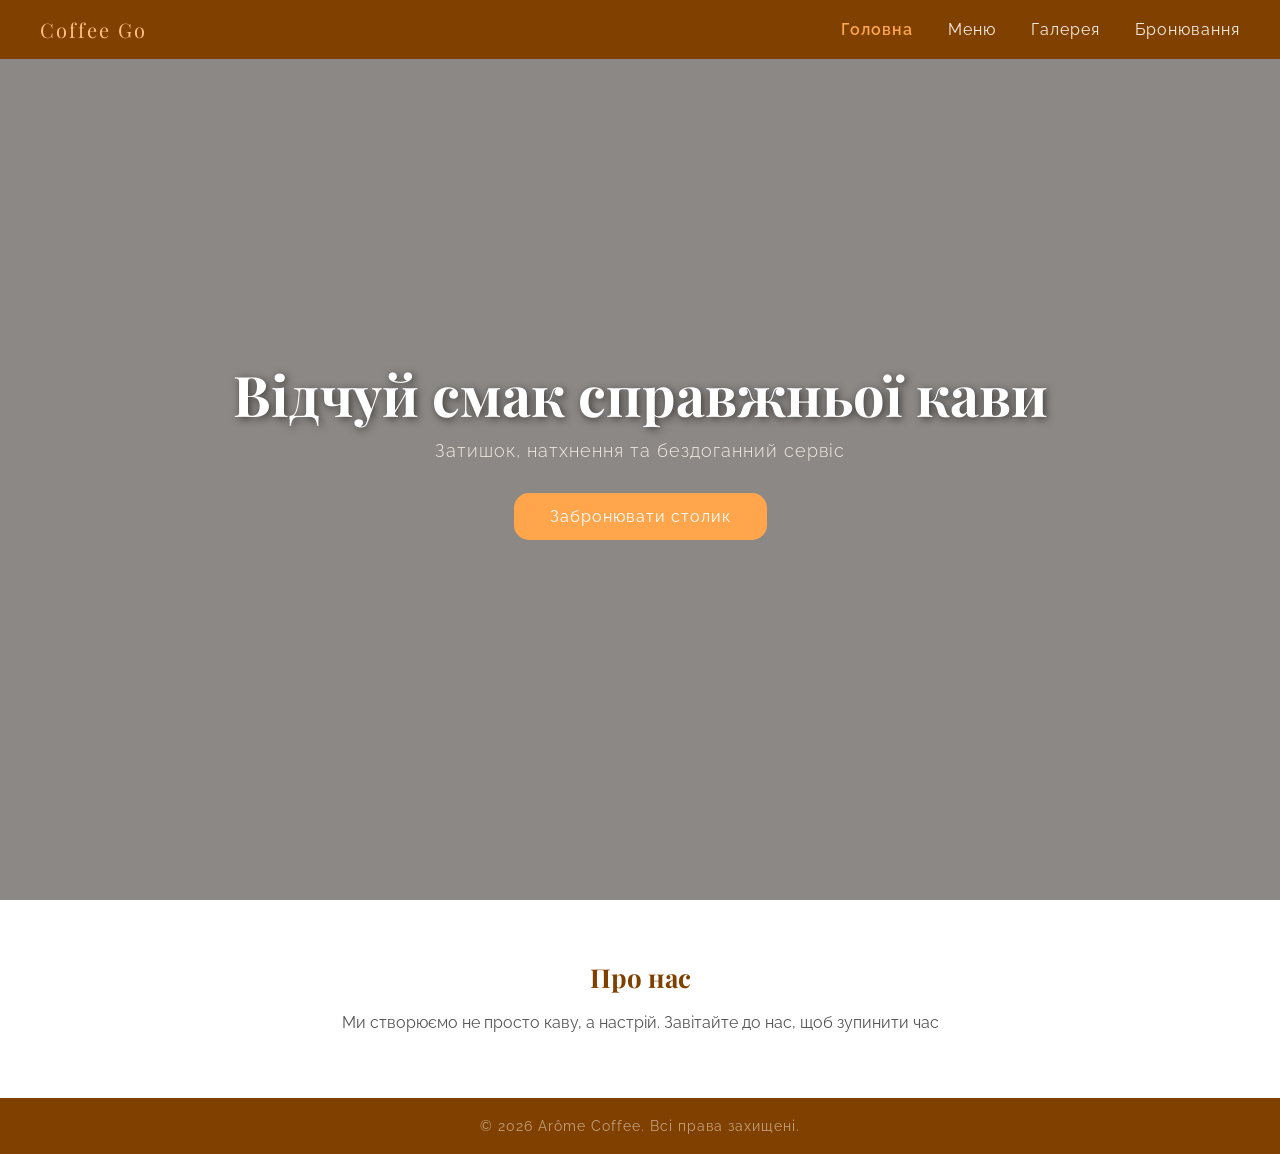
<file: index.html>
<!DOCTYPE html>
<html lang="uk">
<head>
    <meta charset="UTF-8">
    <meta name="viewport" content="width=device-width, initial-scale=1.0">
    <title>Coffee Go — Головна</title>
    <link rel="preconnect" href="https://fonts.googleapis.com">
    <link href="https://fonts.googleapis.com/css2?family=Playfair+Display:wght@400;700&family=Raleway:wght@300;400;600&display=swap" rel="stylesheet">
    <link rel="stylesheet" href="style.css">
</head>
<body>

    <nav>
        <div class="logo">Coffee Go</div>
        <ul class="nav-links">
            <li><a href="index.html" class="active">Головна</a></li>
            <li><a href="menu.html">Меню</a></li>
            <li><a href="gallery.html">Галерея</a></li>
            <li><a href="form.html">Бронювання</a></li>
        </ul>
    </nav>

    <section id="home">
        <h1>Відчуй смак справжньої кави</h1>
        <p>Затишок, натхнення та бездоганний сервіс</p>
        <a href="form.html" class="btn">Забронювати столик</a>
    </section>

    <div class="about-strip">
        <h2>Про нас</h2>
        <p>Ми створюємо не просто каву, а настрій. Завітайте до нас, щоб зупинити час</p>
    </div>

    <footer>
        © 2026 Arôme Coffee. Всі права захищені.
    </footer>

</body>
</html>
</file>
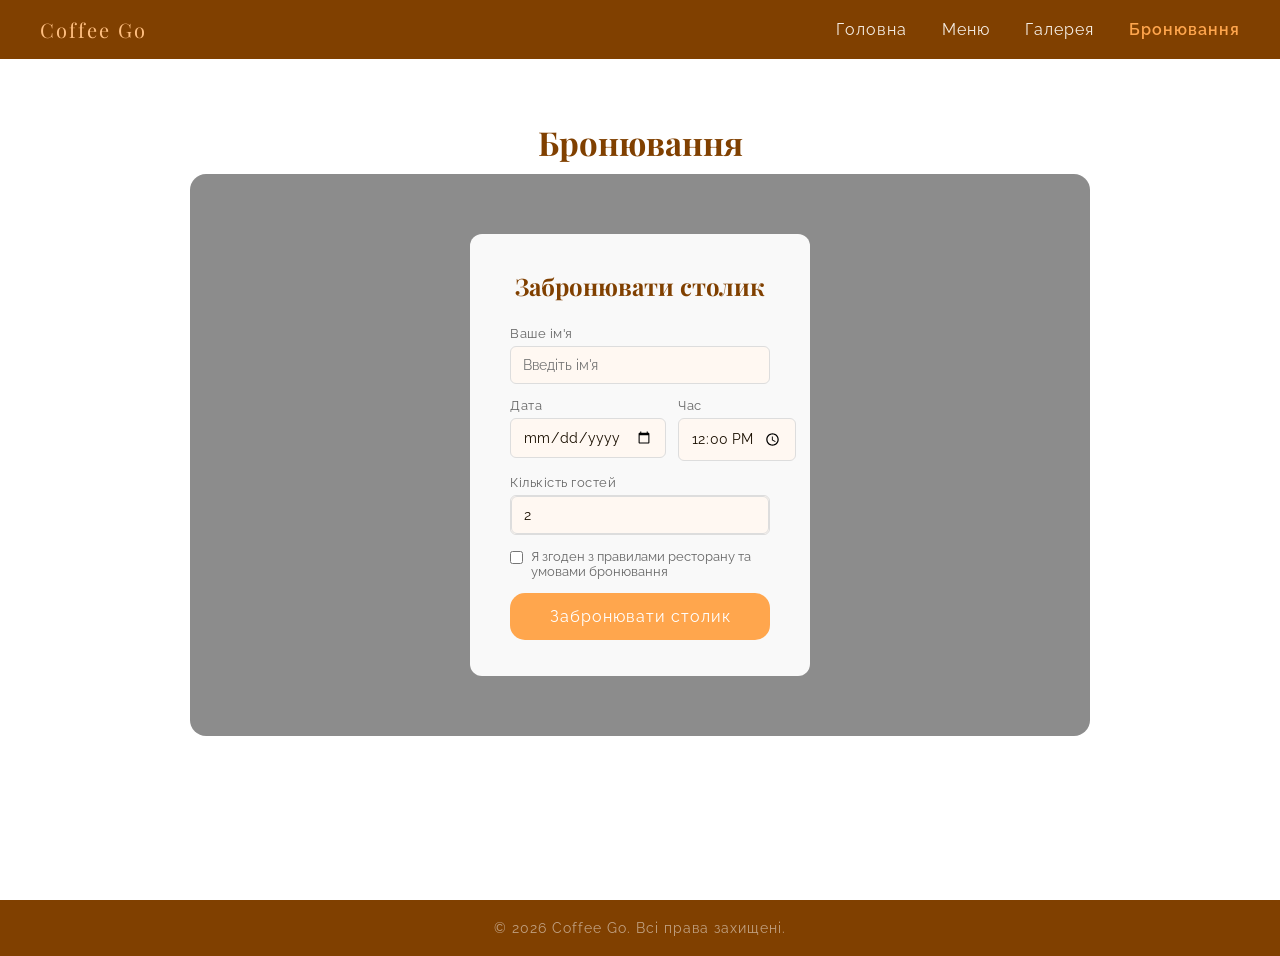
<file: form.html>
<!DOCTYPE html>
<html lang="uk">
<head>
    <meta charset="UTF-8">
    <meta name="viewport" content="width=device-width, initial-scale=1.0">
    <title>Coffee Go — Бронювання</title>
    <link rel="preconnect" href="https://fonts.googleapis.com">
    <link href="https://fonts.googleapis.com/css2?family=Playfair+Display:wght@400;700&family=Raleway:wght@300;400;600&display=swap" rel="stylesheet">
    <link rel="stylesheet" href="style.css">
</head>
<body>

    <nav>
        <div class="logo">Coffee Go</div>
        <ul class="nav-links">
            <li><a href="index.html">Головна</a></li>
            <li><a href="menu.html">Меню</a></li>
            <li><a href="gallery.html">Галерея</a></li>
            <li><a href="form.html" class="active">Бронювання</a></li>
        </ul>
    </nav>

    <section id="booking">
        <h2 class="section-title">Бронювання</h2>
        <div class="booking-wrap">
            <div class="booking-bg"></div>
            <div class="booking-form-box">
                <h2>Забронювати столик</h2>

                <div class="form-group" style="margin-bottom:14px">
                    <label>Ваше ім'я</label>
                    <input type="text" placeholder="Введіть ім'я">
                </div>

                <div class="form-row">
                    <div class="form-group">
                        <label>Дата</label>
                        <input type="date">
                    </div>
                    <div class="form-group">
                        <label>Час</label>
                        <input type="time" value="12:00">
                    </div>
                </div>

                <div class="form-group" style="margin-bottom:14px">
                    <label>Кількість гостей</label>
                    <div class="counter">
                        <input type="number" value="2" min="1" max="10">
                    </div>
                </div>

                <div class="form-check">
                    <input type="checkbox" id="agreeCheck">
                    <label for="agreeCheck">Я згоден з правилами ресторану та умовами бронювання</label>
                </div>

                <button class="btn btn-full" onclick="handleBooking()">Забронювати столик</button>
                <p class="success-msg" id="successMsg">✅ Ваш столик заброньовано! Чекаємо вас!</p>
            </div>
        </div>
    </section>

    <footer>
        © 2026 Coffee Go. Всі права захищені.
    </footer>
</body>
</html>
</file>
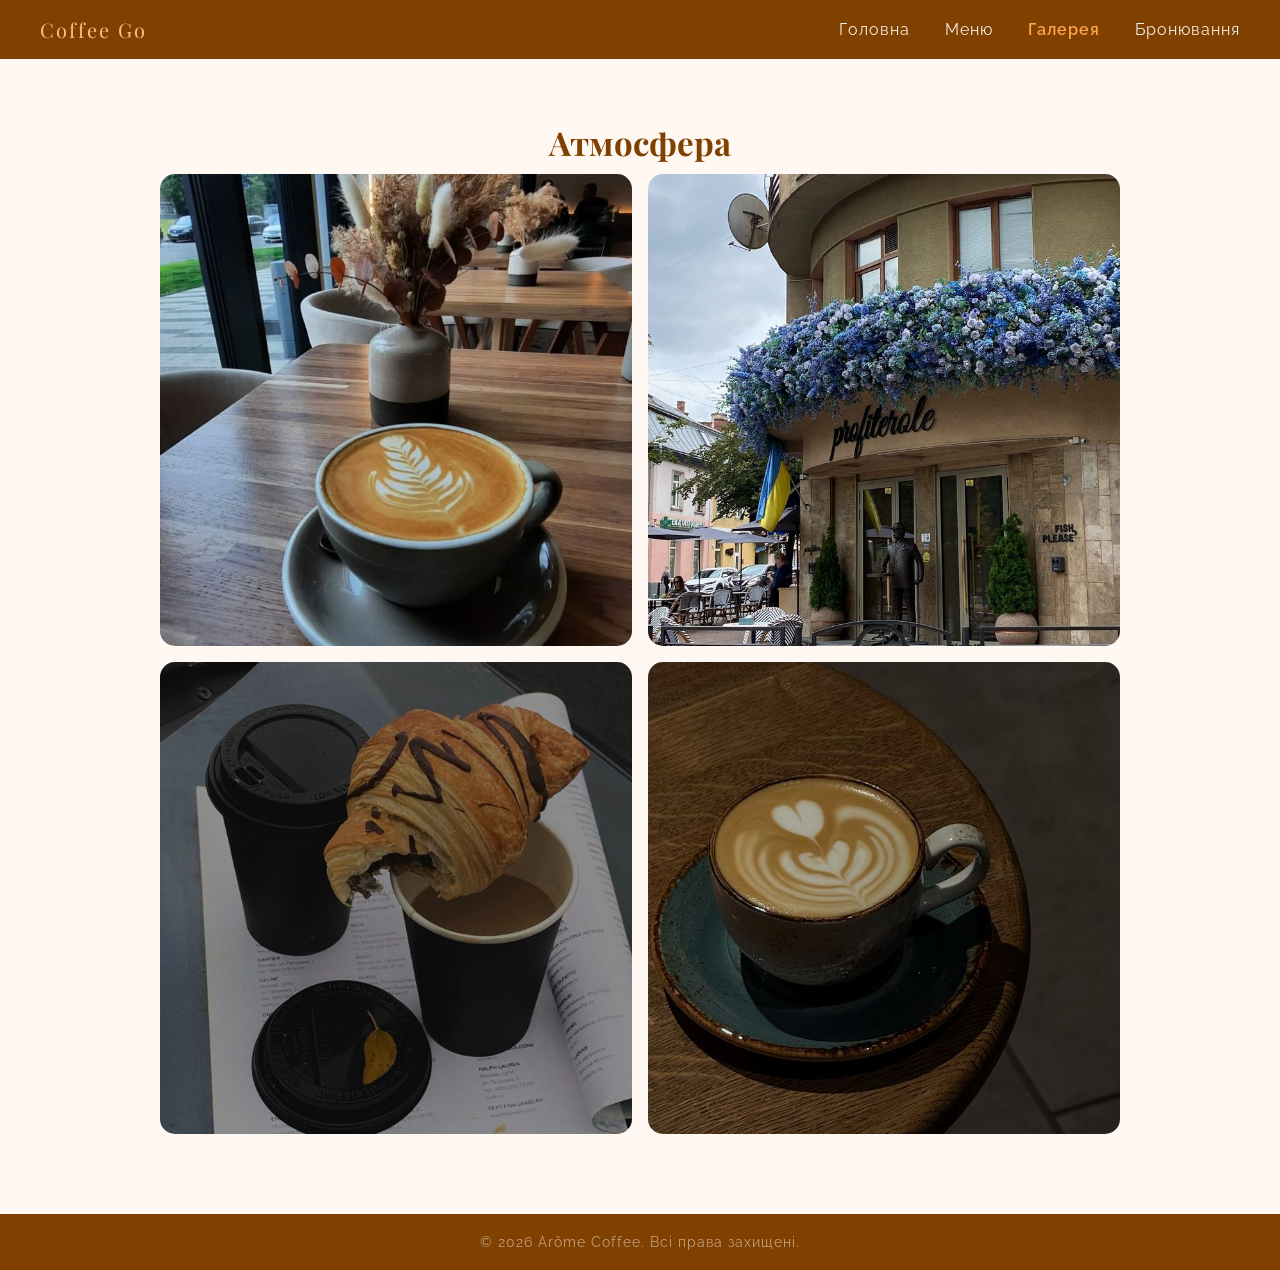
<file: gallery.html>
<!DOCTYPE html>
<html lang="uk">
<head>
    <meta charset="UTF-8">
    <meta name="viewport" content="width=device-width, initial-scale=1.0">
    <title>Coffee Go — Галерея</title>
    <link rel="preconnect" href="https://fonts.googleapis.com">
    <link href="https://fonts.googleapis.com/css2?family=Playfair+Display:wght@400;700&family=Raleway:wght@300;400;600&display=swap" rel="stylesheet">
    <link rel="stylesheet" href="style.css">
</head>
<body>

    <nav>
        <div class="logo">Coffee Go</div>
        <ul class="nav-links">
            <li><a href="index.html">Головна</a></li>
            <li><a href="menu.html">Меню</a></li>
            <li><a href="gallery.html" class="active">Галерея</a></li>
            <li><a href="form.html">Бронювання</a></li>
        </ul>
    </nav>

    <section id="gallery">
        <h2 class="section-title">Атмосфера</h2>
        <div class="gallery-grid">
            <img src="img/Кава1.jpg" alt="Кава 1">
            <img src="img/Кава2.jpg" alt="Кава 2">
            <img src="img/Кава3.jpg" alt="Кава 3">
            <img src="img/Кава4.jpg" alt="Кава 4">
        </div>
    </section>

    <footer>
        © 2026 Arôme Coffee. Всі права захищені.
    </footer>

</body>
</html>
</file>
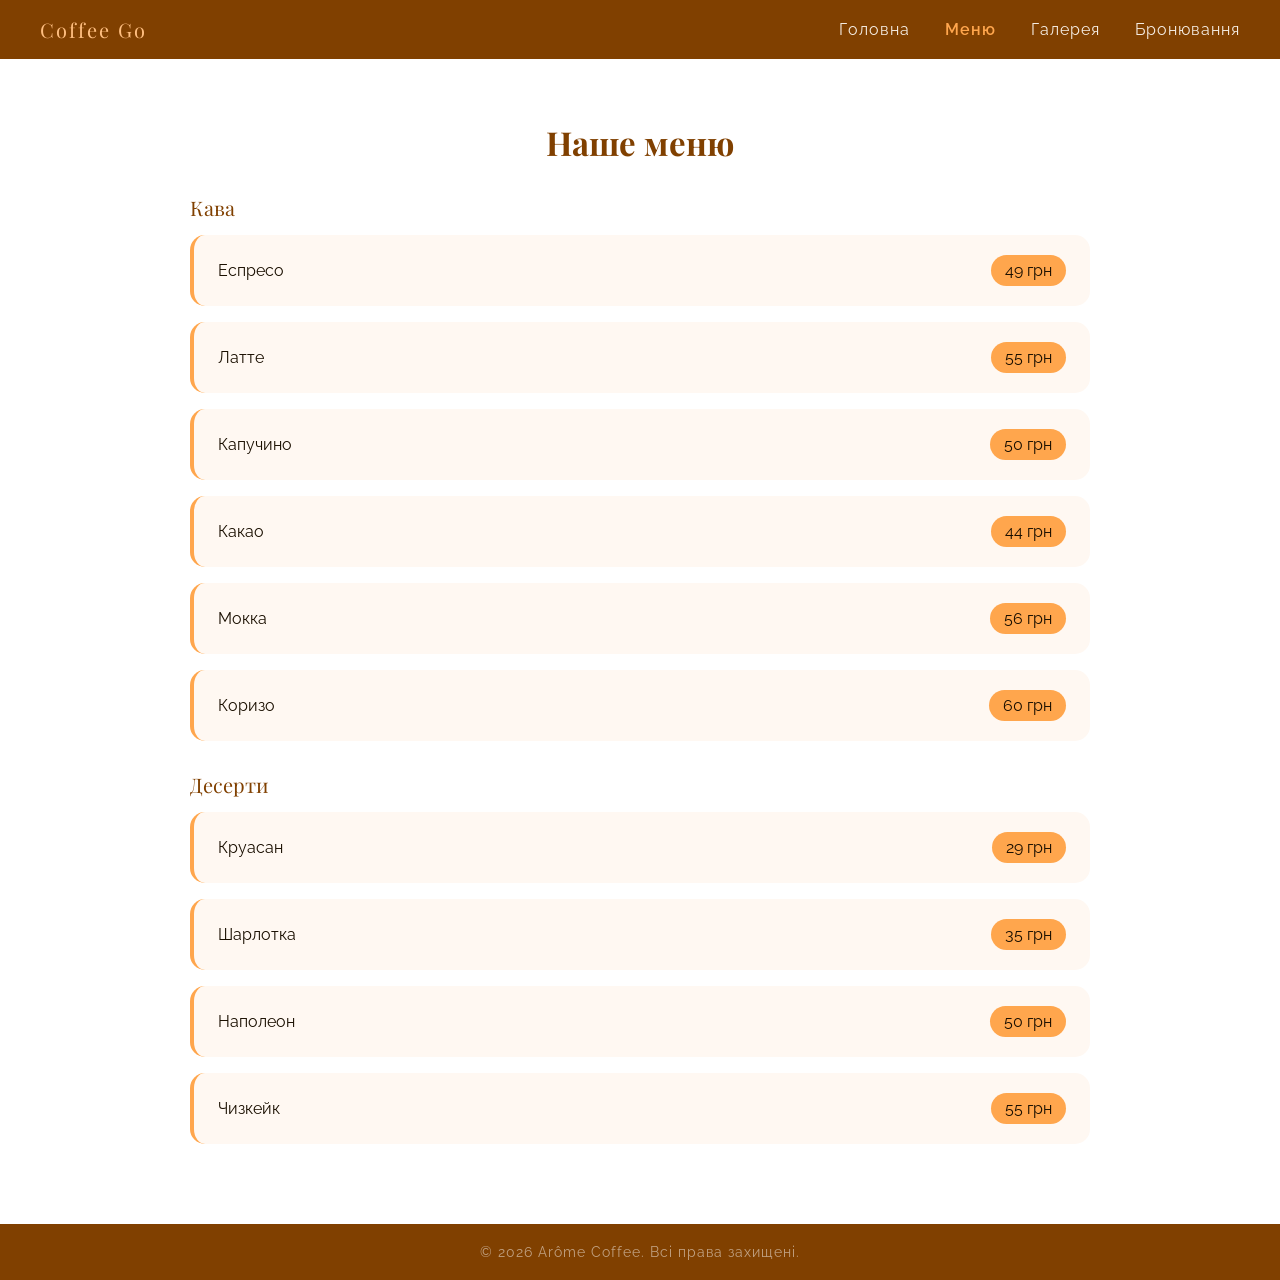
<file: menu.html>
<!DOCTYPE html>
<html lang="uk">
<head>
    <meta charset="UTF-8">
    <meta name="viewport" content="width=device-width, initial-scale=1.0">
    <title>Coffee Go — Меню</title>
    <link rel="preconnect" href="https://fonts.googleapis.com">
    <link href="https://fonts.googleapis.com/css2?family=Playfair+Display:wght@400;700&family=Raleway:wght@300;400;600&display=swap" rel="stylesheet">
    <link rel="stylesheet" href="style.css">
</head>
<body>

    <nav>
        <div class="logo">Coffee Go</div>
        <ul class="nav-links">
            <li><a href="index.html">Головна</a></li>
            <li><a href="menu.html" class="active">Меню</a></li>
            <li><a href="gallery.html">Галерея</a></li>
            <li><a href="form.html">Бронювання</a></li>
        </ul>
    </nav>

    <section id="menu">
        <h2 class="section-title">Наше меню</h2>

        <p class="category-title">Кава</p>
        <div class="menu-grid">
            <div class="menu-item"><span>Еспресо</span><span class="menu-price">49 грн</span></div>
            <div class="menu-item"><span>Латте</span><span class="menu-price">55 грн</span></div>
            <div class="menu-item"><span>Капучино</span><span class="menu-price">50 грн</span></div>
            <div class="menu-item"><span>Какао</span><span class="menu-price">44 грн</span></div>
            <div class="menu-item"><span>Мокка</span><span class="menu-price">56 грн</span></div>
            <div class="menu-item"><span>Коризо</span><span class="menu-price">60 грн</span></div>
        </div>

        <p class="category-title">Десерти</p>
        <div class="menu-grid">
            <div class="menu-item"><span>Круасан</span><span class="menu-price">29 грн</span></div>
            <div class="menu-item"><span>Шарлотка</span><span class="menu-price">35 грн</span></div>
            <div class="menu-item"><span>Наполеон</span><span class="menu-price">50 грн</span></div>
            <div class="menu-item"><span>Чизкейк</span><span class="menu-price">55 грн</span></div>
        </div>
    </section>

    <footer>
        © 2026 Arôme Coffee. Всі права захищені.
    </footer>

</body>
</html>
</file>
<file: style.css>
:root {
  --color-dark:   #804000;
  --color-mid:    #ffa64d;
  --color-light:  #ffbf80;
  --color-accent: #4d2600;
  --color-bg:     #fff8f2;
  --white:        #ffffff;
  --text-dark:    #1a0f00;
  --text-light:   #f5ede3;
  --radius:       15px;
}

* { margin: 0; padding: 0; box-sizing: border-box; }

body {
  font-family: 'Raleway', sans-serif;
  background: var(--color-bg);
  color: var(--text-dark);
  scroll-behavior: smooth;
}

/* ── NAV ── */
nav {
  position: fixed;
  top: 0; left: 0; right: 0;
  background: var(--color-dark);
  display: flex;
  align-items: center;
  justify-content: space-between;
  padding: 16px 40px;
  z-index: 1000;
}

.logo {
  font-family: 'Playfair Display', serif;
  color: var(--color-light);
  letter-spacing: 2px;
  font-size: 20px;
}

.nav-links {
  display: flex;
  gap: 35px;
  list-style: none;
}

.nav-links a {
  color: var(--text-light);
  text-decoration: none;
  font-size: 16px;
  letter-spacing: 1px;
  transition: color 0.3s;
}
.nav-links a:hover  { color: var(--color-light); }
.nav-links a.active { color: var(--color-mid); font-weight: 600; }

/* ── HOME ── */
#home {
  display: flex;
  flex-direction: column;
  align-items: center;
  justify-content: center;
  min-height: 100vh;
  text-align: center;
  color: var(--white);
  background:
    linear-gradient(rgba(0,0,0,0.45), rgba(0,0,0,0.45)),
    url(https://wallpaper.forfun.com/fetch/dd/dd405d73cc0cc8228e8a2ec6c6a785e3.jpeg) center/cover;
}

#home h1 {
  font-family: 'Playfair Display', serif;
  font-size: 56px;
  line-height: 1.2;
  margin-bottom: 12px;
  text-shadow: 2px 2px 8px rgba(0,0,0,0.6);
}

#home p {
  font-size: 18px;
  font-weight: 300;
  letter-spacing: 1px;
  margin-bottom: 32px;
  color: var(--text-light);
}

/* ── BUTTON ── */
.btn {
  display: inline-block;
  padding: 14px 36px;
  background: var(--color-mid);
  color: var(--white);
  border: none;
  border-radius: var(--radius);
  font-family: 'Raleway', sans-serif;
  font-size: 16px;
  letter-spacing: 1px;
  cursor: pointer;
  text-decoration: none;
  transition: background 0.3s, transform 0.2s;
}
.btn:hover {
  background: var(--color-dark);
  transform: translateY(-2px);
}

/* ── ABOUT ── */
.about-strip {
  background: var(--white);
  padding: 60px 36px;
  text-align: center;
}
.about-strip h2 {
  font-family: 'Playfair Display', serif;
  font-size: 26px;
  color: var(--color-dark);
  margin-bottom: 14px;
}
.about-strip p {
  max-width: 620px;
  margin: 0 auto;
  color: #555;
  line-height: 1.8;
}

/* ── MENU ── */
#menu {
  background: var(--white);
  padding: 120px 40px 80px;
  min-height: 100vh;
}

.section-title {
  font-family: 'Playfair Display', serif;
  font-size: 33px;
  text-align: center;
  color: var(--color-dark);
  margin-bottom: 10px;
}

.menu-grid {
  display: grid;
  grid-template-columns: 1fr;
  gap: 16px;
  max-width: 900px;
  margin: 0 auto;
}

.menu-item {
  background: var(--color-bg);
  border-radius: var(--radius);
  padding: 20px 24px;
  display: flex;
  justify-content: space-between;
  align-items: center;
  border-left: 4px solid var(--color-mid);
  transition: box-shadow 0.2s;
}

.menu-item:hover {
  box-shadow: 0px 4px 12px rgba(0,0,0,0.1);
}

.menu-item span {
  font-size: 16px;
  color: var(--text-dark);
}

.menu-price {
  background: var(--color-mid);
  color: var(--white);
  padding: 6px 14px;
  border-radius: 20px;
  font-size: 14px;
  white-space: nowrap;
}

.category-title {
  font-family: 'Playfair Display', serif;
  font-size: 20px;
  color: var(--color-dark);
  margin: 30px auto 14px;
  max-width: 900px;
}

#gallery {
  background: var(--color-bg);
  padding: 120px 40px 80px;
  min-height: 100vh;
}

.gallery-grid {
  display: grid;
  grid-template-columns: repeat(auto-fill, minmax(320px, 1fr));
  gap: 16px;
  max-width: 960px;
  margin: 0 auto;
}

.gallery-grid img {
  width: 100%;
  aspect-ratio: 1;
  object-fit: cover;
  border-radius: var(--radius);
  transition: transform 0.3s, box-shadow 0.3s;
  cursor: pointer;
}
.gallery-grid img:hover {
  transform: scale(1.05);
  box-shadow: 0px 8px 24px rgba(0,0,0,0.3);
}

#booking {
  background: var(--white);
  padding: 120px 40px 80px;
  min-height: 100vh;
}

.booking-wrap {
  position: relative;
  min-height: 500px;
  border-radius: 16px;
  overflow: hidden;
  max-width: 900px;
  margin: 0 auto;
}

.booking-bg {
  position: absolute;
  inset: 0;
  background:
    linear-gradient(rgba(0,0,0,0.45), rgba(0,0,0,0.45)),
    url(https://i.obozrevatel.com/gallery/2020/9/22/osen-sviter-kofe.jpg) center/cover;
}

.booking-form-box {
  position: relative;
  background: rgba(255,255,255,0.95);
  border-radius: 12px;
  padding: 36px 40px;
  width: 340px;
  margin: 60px auto;
}

.booking-form-box h2 {
  font-family: 'Playfair Display', serif;
  font-size: 24px;
  color: var(--color-dark);
  text-align: center;
  margin-bottom: 24px;
}

.form-row { display: flex; gap: 12px; margin-bottom: 14px; }
.form-group { display: flex; flex-direction: column; gap: 5px; flex: 1; }
.form-group label { font-size: 13px; color: #666; letter-spacing: 0.5px; }
.form-group input,
.form-group select {
  padding: 10px 12px;
  border: 1px solid #ddd;
  border-radius: 6px;
  font-family: 'Raleway', sans-serif;
  font-size: 14px;
  background: var(--color-bg);
  color: var(--text-dark);
  width: 100%;
}

.counter {
  display: flex;
  align-items: center;
  border: 1px solid #ddd;
  border-radius: 6px;
  overflow: hidden;
  background: var(--color-bg);
}

.counter button {
  background: var(--color-mid);
  color: white;
  border: none;
  width: 34px;
  height: 36px;
  font-size: 20px;
  cursor: pointer;
  transition: background 0.2s;
}

.counter button:hover { background: var(--color-dark); }
.counter span { flex: 1; text-align: center; font-size: 16px; }
.form-check { display: flex; align-items: flex-start; gap: 8px; font-size: 13px; color: #666; margin: 14px 0; }
.form-check input { margin-top: 2px; }
.btn-full { width: 100%; text-align: center; padding: 14px; font-size: 16px; }
.success-msg { display: none; text-align: center; color: green; font-weight: 600; margin-top: 12px; }

footer {
  background: var(--color-dark);
  color: rgba(255,255,255,0.5);
  text-align: center;
  padding: 20px;
  font-size: 14px;
  letter-spacing: 1px;
}

@media (max-width: 700px) {
  nav { padding: 14px 20px; }
  .nav-links { gap: 16px; }
  .nav-links a { font-size: 13px; }
  #home h1 { font-size: 32px; }
  #menu, #gallery, #booking { padding-left: 20px; padding-right: 20px; }
  .booking-form-box { width: 95%; padding: 24px 20px; }
  .form-row { flex-direction: column; }
  .gallery-grid { grid-template-columns: 1fr; }
}
</file>
